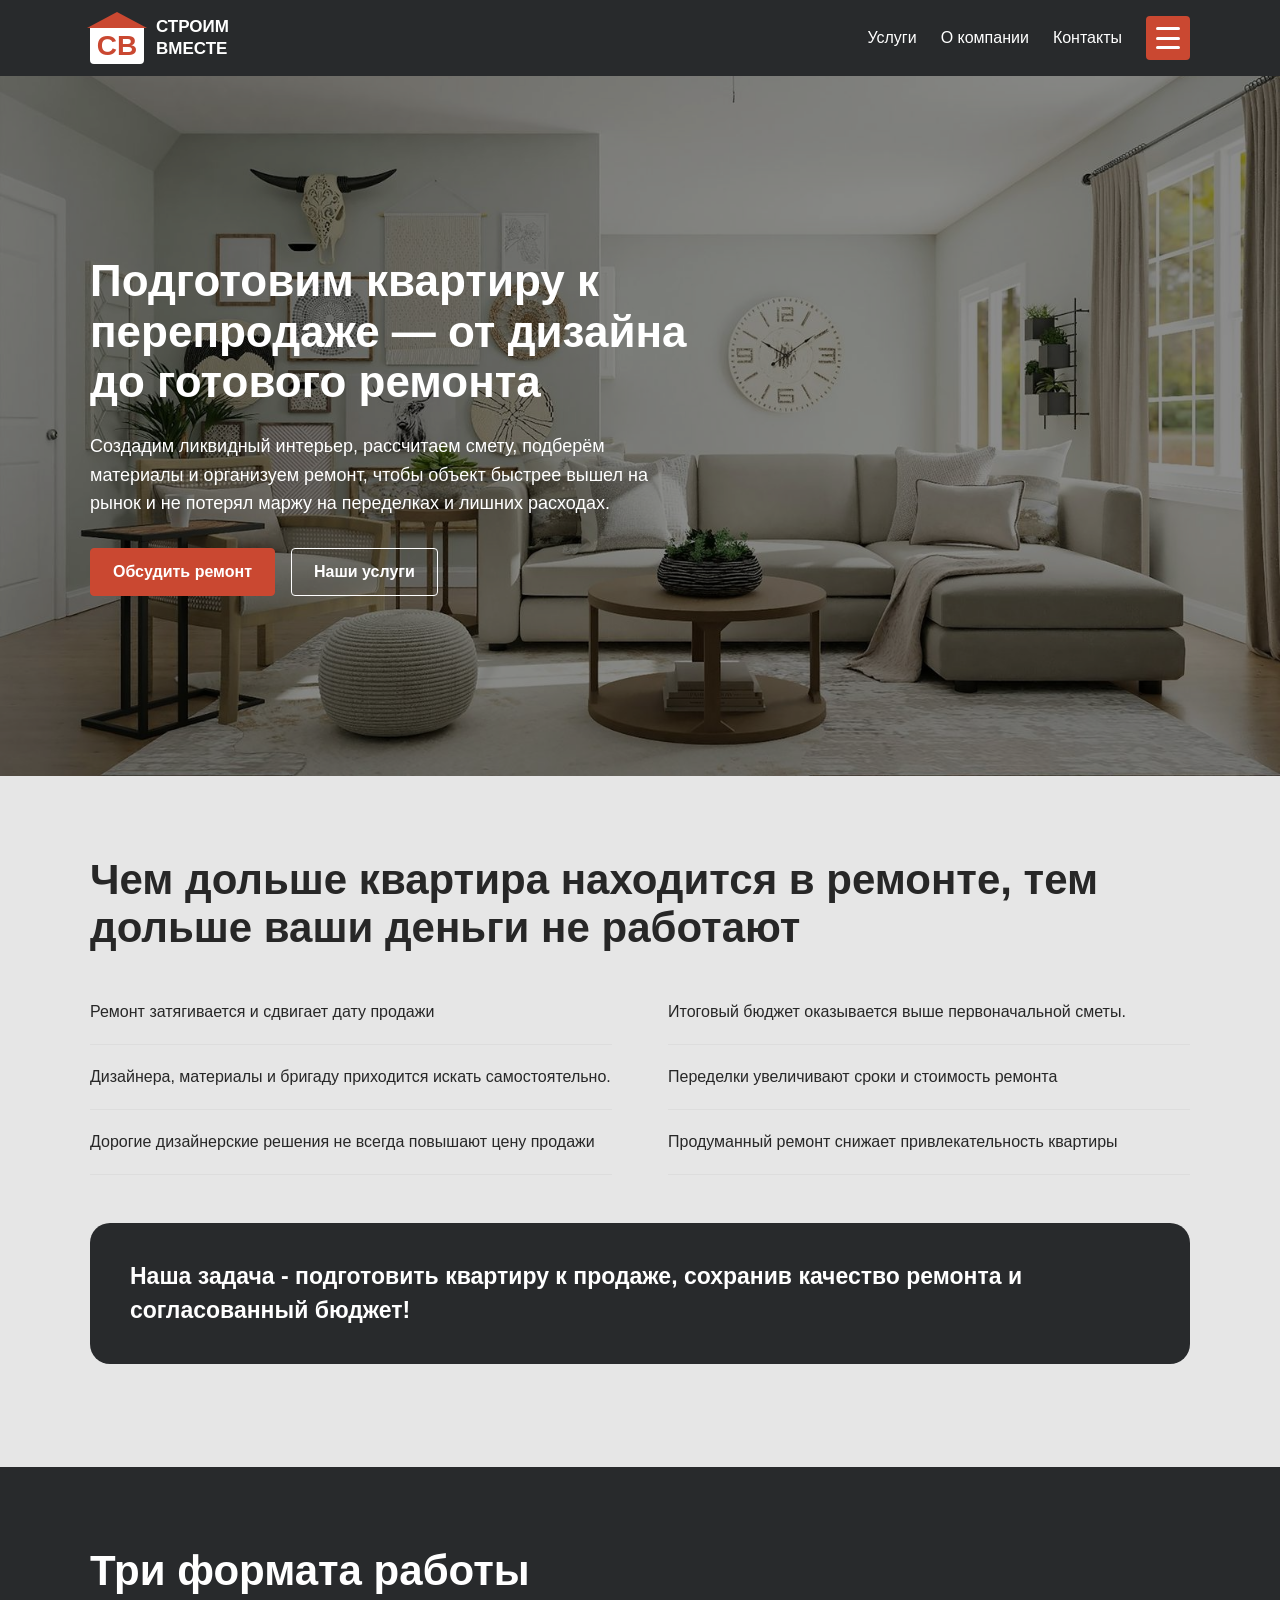
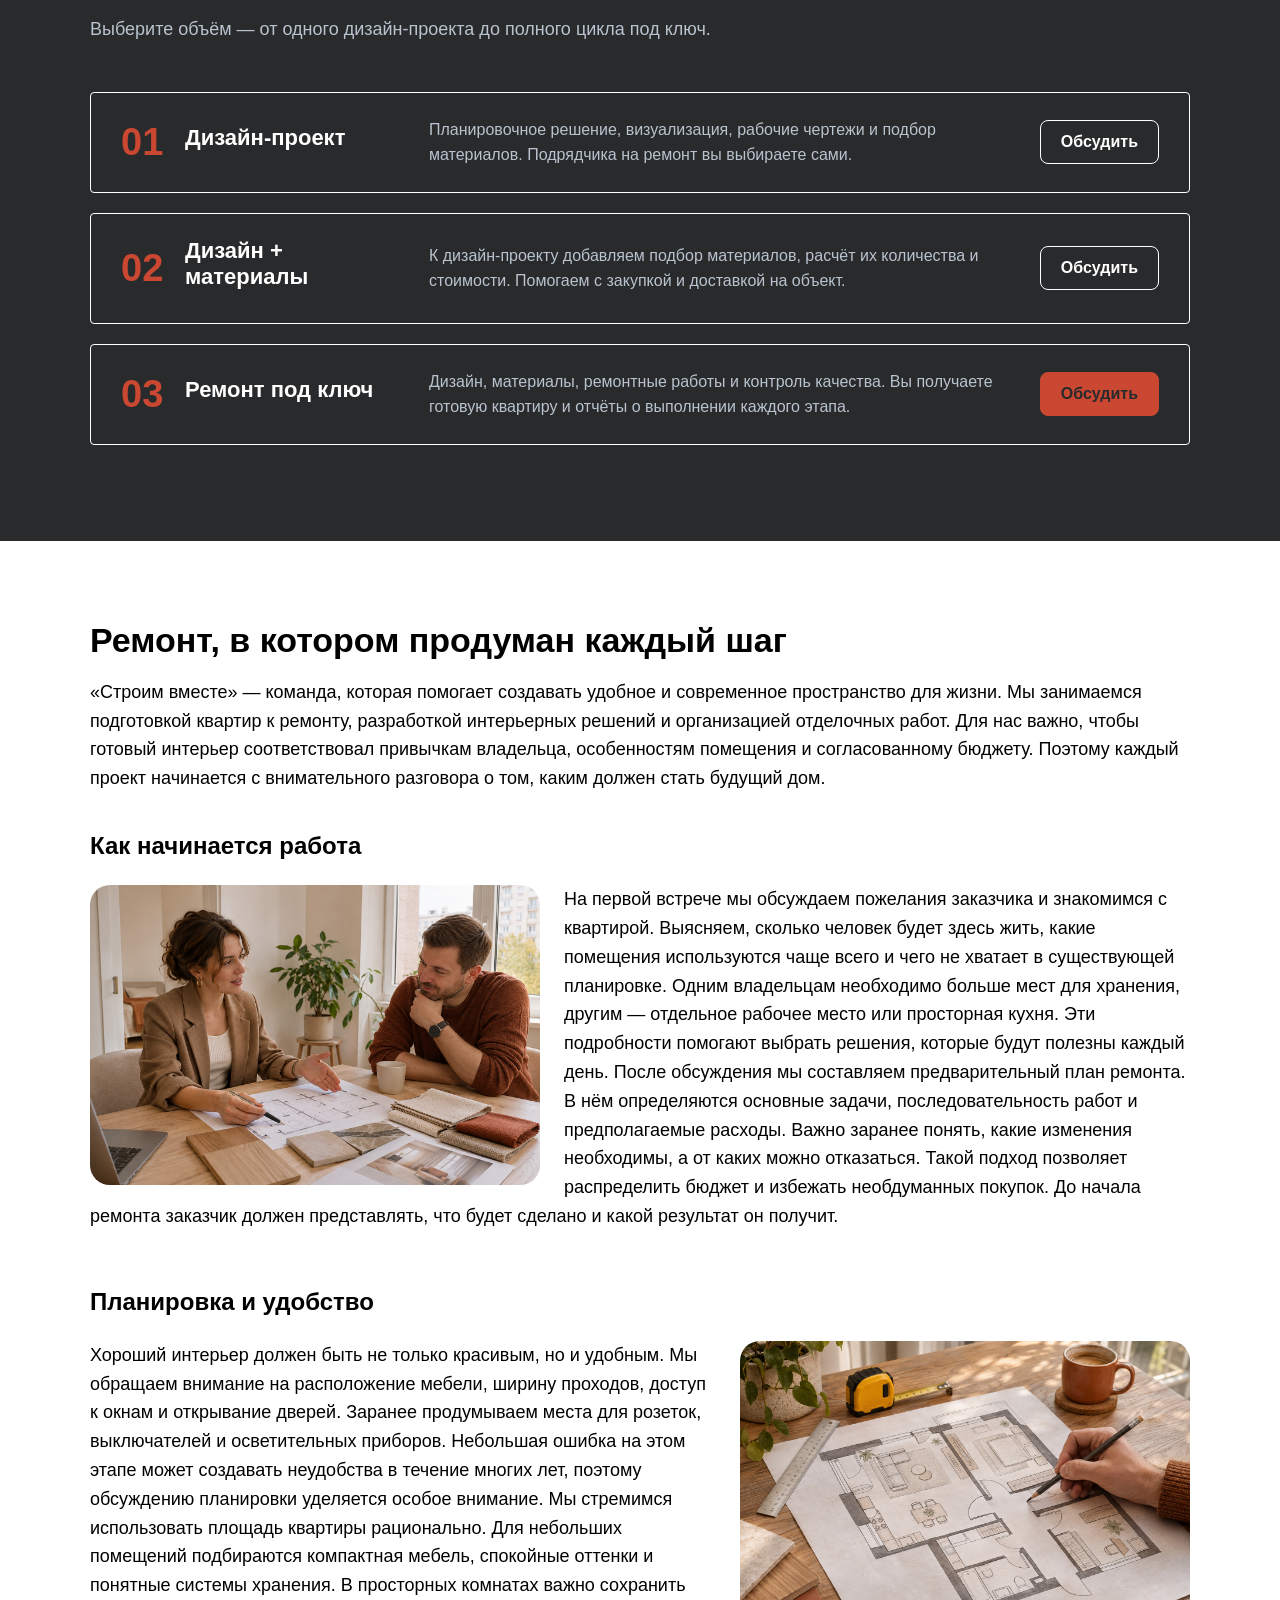
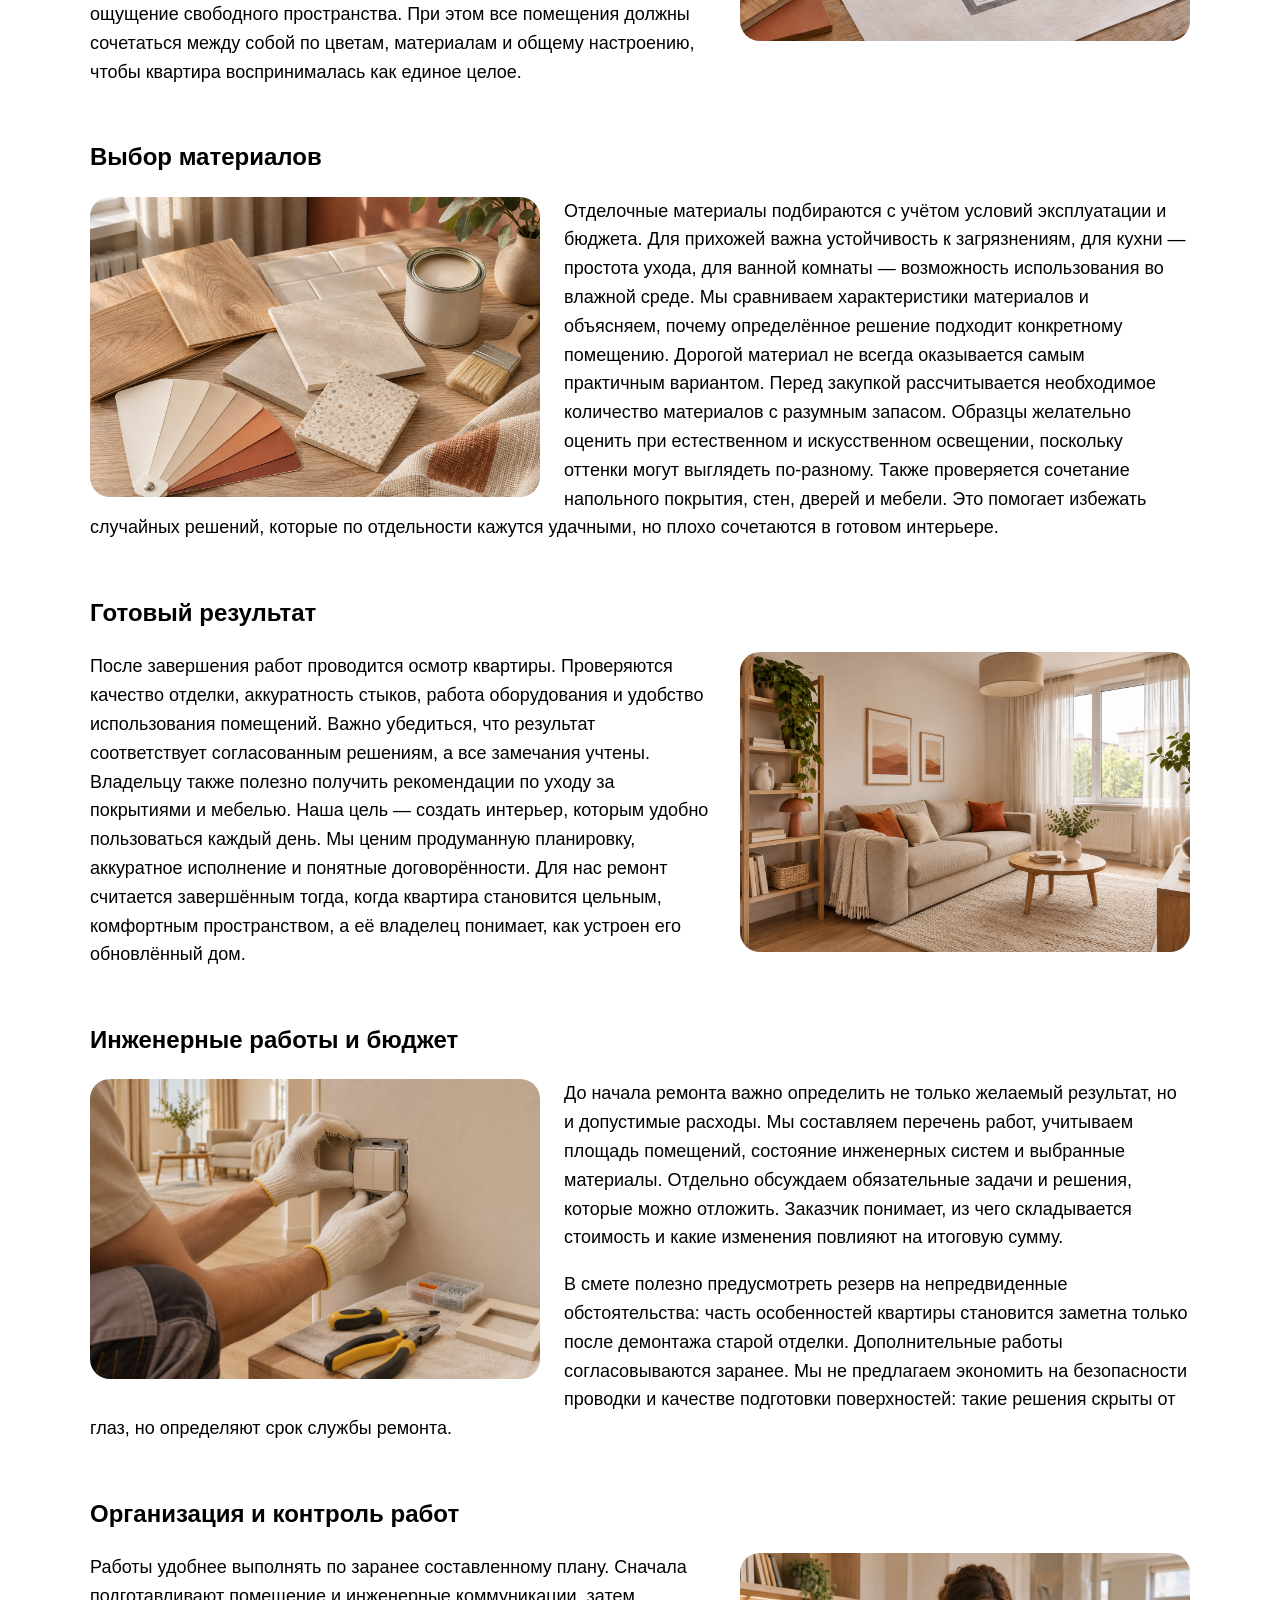
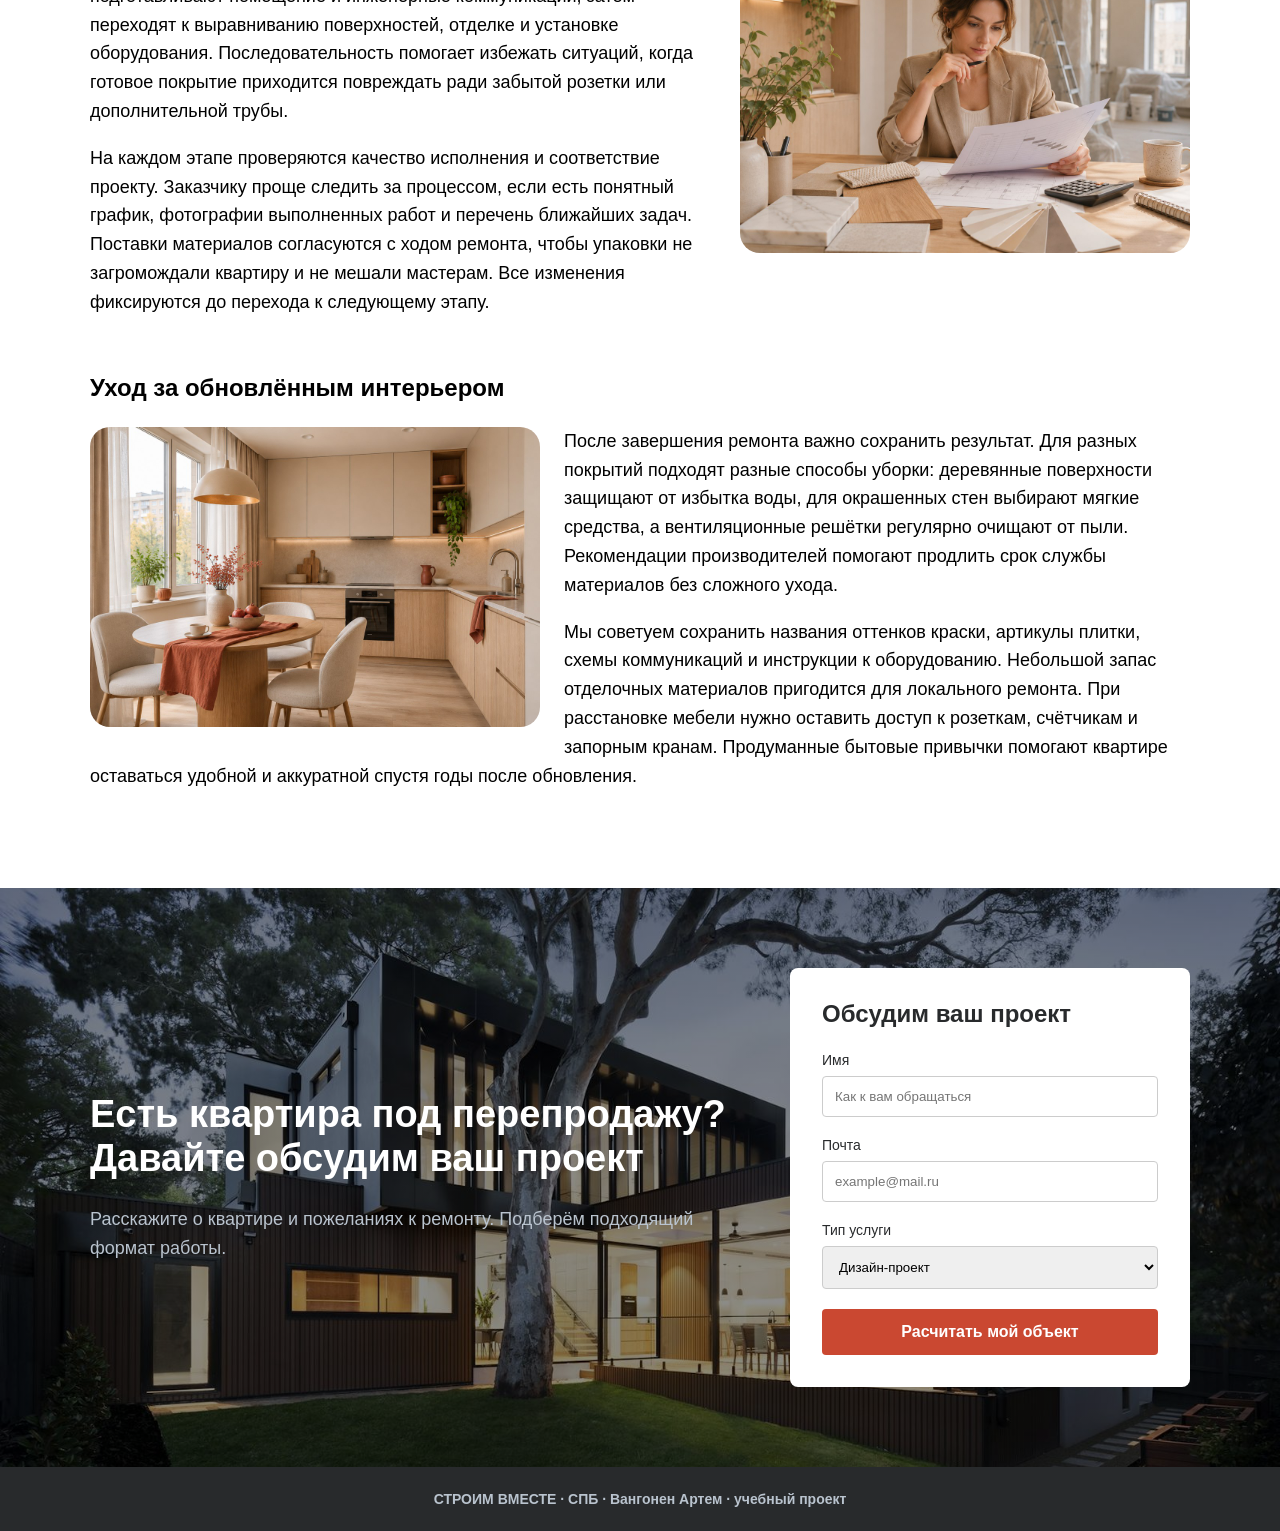
<file: index.html>
<!DOCTYPE html>
<html lang="ru">
  <head>
    <link rel="icon" type="image/png" href="images/logo-sv.png" />
    <meta charset="UTF-8" />
    <meta name="viewport" content="width=device-width, initial-scale=1.0" />
    <link rel="stylesheet" href="css/style.css">
    <title>Подготовка квартир к продаже</title>
  </head>
  <body>
    <header class="header">
      <div class="header-content">
      <a class="logo" href="#top">
        <span class="logo-house">СВ</span>

        <span class="logo-text">
          СТРОИМ<br>
          ВМЕСТЕ
        </span>
      </a>
      <nav class="header-nav">
        <ul class="main-menu">
          <li class="site-menu-item"><a href="#services">Услуги</a></li>
          <li class="site-menu-item"><a href="#about-company">О компании</a></li>
          <li class="site-menu-item"><a href="#contact">Контакты</a></li>
          <li class="labs"><button class="burger" type="button" aria-label="Открыть меню" aria-expanded="false" aria-controls="header-menu">
              <span></span><span></span><span></span>
            </button>

          <ul class="labs-menu" id="header-menu" hidden>
            <li><a href="lab2.html" target="_blank">Лабораторная №2</a></li>
            <li><a href="lab3.html" target="_blank">Лабораторная №3</a></li>
            <li><a href="lab4.html" target="_blank">Лабораторная №4</a></li>
          </ul>      
          </li>
        </ul>
      </nav>
      </div>
    </header>
    
    <main>
      <section class="hero" id="top">
        <div class="hero-container">
          <div class="hero-content">
            <h1>
              Подготовим квартиру к перепродаже —
              от дизайна до готового ремонта
            </h1>

            <p>
              Создадим ликвидный интерьер, рассчитаем смету, подберём материалы
              и организуем ремонт, чтобы объект быстрее вышел на рынок и
              не потерял маржу на переделках и лишних расходах.
            </p>

            <div class="hero-actions">
              <a class="hero-button" href="#contact">
                Обсудить ремонт
              </a>

              <a class="hero-link" href="#services">
                Наши услуги
              </a>
            </div>
          </div>
        </div>
      </section>

      <section class="problems">
        <div class="problems-content">
          <h2>
            Чем дольше квартира находится в ремонте, 
            тем дольше ваши деньги не работают
          </h2>

          <ul class="problems-list">
            <li>Ремонт затягивается и сдвигает дату продажи</li>
            <li>Итоговый бюджет оказывается выше первоначальной сметы.</li>
            <li>Дизайнера, материалы и бригаду приходится искать самостоятельно.</li>
            <li>Переделки увеличивают сроки и стоимость ремонта</li>
            <li>Дорогие дизайнерские решения не всегда повышают цену продажи</li>
            <li>Продуманный ремонт снижает привлекательность квартиры</li>
          </ul>

          <p class="problems-vivod">
            Наша задача - подготовить квартиру к продаже, сохранив качество ремонта
            и согласованный бюджет!
          </p>

        </div>
      </section>

      <section class="services" id="services">
        <div class="services-content">
          <h2>Три формата работы</h2>

          <p class="services-intro">
            Выберите объём — от одного дизайн-проекта
            до полного цикла под ключ.
          </p>

          <ol class="services-list">
            <li class="service-card">
              <span class="service-number">01</span>

              <div class="service-title">
                <h3>Дизайн-проект</h3>
              </div>

              <p class="service-description">
                Планировочное решение, визуализация, рабочие чертежи
                и подбор материалов. Подрядчика на ремонт вы выбираете сами.
              </p>

              <a class="service-link" href="#contact">Обсудить</a>
            </li>

            <li class="service-card">
              <span class="service-number">02</span>

              <div class="service-title">
                <h3>Дизайн + материалы</h3>
              </div>

              <p class="service-description">
                К дизайн-проекту добавляем подбор материалов,
                расчёт их количества и стоимости.
                Помогаем с закупкой и доставкой на объект.
              </p>

              <a class="service-link" href="#contact">Обсудить</a>
            </li>

            <li class="service-card">
              <span class="service-number">03</span>

              <div class="service-title">
                <h3>Ремонт под ключ</h3>
              </div>

              <p class="service-description">
                Дизайн, материалы, ремонтные работы и контроль качества.
                Вы получаете готовую квартиру и отчёты
                о выполнении каждого этапа.
              </p>

              <a class="service-link-last" href="#contact">Обсудить</a>
            </li>
          </ol>
        </div>
      </section>

      <section class="about-company" id="about-company">
        <div class="company">
          <h2>Ремонт, в котором продуман каждый шаг</h2>
          <p class="fierst-p">
            «Строим вместе» — команда, которая помогает создавать удобное и современное пространство для жизни. Мы занимаемся подготовкой квартир к ремонту, разработкой интерьерных решений и организацией отделочных работ. Для нас важно, чтобы готовый интерьер соответствовал привычкам владельца, особенностям помещения и согласованному бюджету. Поэтому каждый проект начинается с внимательного разговора о том, каким должен стать будущий дом.
          </p>
          <div class="about-part">
            <h3>Как начинается работа</h3>
            <img class="about-foto about-foto-left" src="images/about/about1.png" alt="foto1" loading="eager" width="1536" height="1024">
            <p>На первой встрече мы обсуждаем пожелания заказчика и знакомимся с квартирой. Выясняем, сколько человек будет здесь жить, какие помещения используются чаще всего и чего не хватает в существующей планировке. Одним владельцам необходимо больше мест для хранения, другим — отдельное рабочее место или просторная кухня. Эти подробности помогают выбрать решения, которые будут полезны каждый день.

              После обсуждения мы составляем предварительный план ремонта. В нём определяются основные задачи, последовательность работ и предполагаемые расходы. Важно заранее понять, какие изменения необходимы, а от каких можно отказаться. Такой подход позволяет распределить бюджет и избежать необдуманных покупок. До начала ремонта заказчик должен представлять, что будет сделано и какой результат он получит.
            </p>
          </div>

          <div class="about-part">
            <h3>Планировка и удобство</h3>
            <img class="about-foto about-foto-right" src="images/about/about2.png" alt="foto2" loading="eager" width="1536" height="1024">
            <p>
              Хороший интерьер должен быть не только красивым, но и удобным. Мы обращаем внимание на расположение мебели, ширину проходов, доступ к окнам и открывание дверей. Заранее продумываем места для розеток, выключателей и осветительных приборов. Небольшая ошибка на этом этапе может создавать неудобства в течение многих лет, поэтому обсуждению планировки уделяется особое внимание.

              Мы стремимся использовать площадь квартиры рационально. Для небольших помещений подбираются компактная мебель, спокойные оттенки и понятные системы хранения. В просторных комнатах важно сохранить ощущение свободного пространства. При этом все помещения должны сочетаться между собой по цветам, материалам и общему настроению, чтобы квартира воспринималась как единое целое.

            </p>
          </div>

            <div class="about-part">
            <h3>Выбор материалов</h3>
            <img class="about-foto about-foto-left" src="images/about/about3.png" alt="foto3" loading="eager" width="1536" height="1024">
            <p>
              Отделочные материалы подбираются с учётом условий эксплуатации и бюджета. Для прихожей важна устойчивость к загрязнениям, для кухни — простота ухода, для ванной комнаты — возможность использования во влажной среде. Мы сравниваем характеристики материалов и объясняем, почему определённое решение подходит конкретному помещению. Дорогой материал не всегда оказывается самым практичным вариантом.

              Перед закупкой рассчитывается необходимое количество материалов с разумным запасом. Образцы желательно оценить при естественном и искусственном освещении, поскольку оттенки могут выглядеть по-разному. Также проверяется сочетание напольного покрытия, стен, дверей и мебели. Это помогает избежать случайных решений, которые по отдельности кажутся удачными, но плохо сочетаются в готовом интерьере.
            </p>
          </div>

         <div class="about-part">
            <h3>Готовый результат</h3>
            <img class="about-foto about-foto-right" src="images/about/about4.png" alt="foto4" loading="eager" width="1536" height="1024">
            <p>
              После завершения работ проводится осмотр квартиры. Проверяются качество отделки, аккуратность стыков, работа оборудования и удобство использования помещений. Важно убедиться, что результат соответствует согласованным решениям, а все замечания учтены. Владельцу также полезно получить рекомендации по уходу за покрытиями и мебелью.

              Наша цель — создать интерьер, которым удобно пользоваться каждый день. Мы ценим продуманную планировку, аккуратное исполнение и понятные договорённости. Для нас ремонт считается завершённым тогда, когда квартира становится цельным, комфортным пространством, а её владелец понимает, как устроен его обновлённый дом.
              </p>
         </div>    

          <div class="about-part">
            <h3>Инженерные работы и бюджет</h3>
            <img class="about-foto about-foto-left" src="images/about/about5.jpg" alt="Электромонтажные работы в квартире" loading="eager" width="1200" height="800">
            <p>До начала ремонта важно определить не только желаемый результат, но и допустимые расходы. Мы составляем перечень работ, учитываем площадь помещений, состояние инженерных систем и выбранные материалы. Отдельно обсуждаем обязательные задачи и решения, которые можно отложить. Заказчик понимает, из чего складывается стоимость и какие изменения повлияют на итоговую сумму.</p>
            <p>В смете полезно предусмотреть резерв на непредвиденные обстоятельства: часть особенностей квартиры становится заметна только после демонтажа старой отделки. Дополнительные работы согласовываются заранее. Мы не предлагаем экономить на безопасности проводки и качестве подготовки поверхностей: такие решения скрыты от глаз, но определяют срок службы ремонта.</p>
          </div>

          <div class="about-part">
            <h3>Организация и контроль работ</h3>
            <img class="about-foto about-foto-right" src="images/about/about6.jpg" alt="Планирование расходов и сроков ремонта" loading="eager" width="1200" height="800">
            <p>Работы удобнее выполнять по заранее составленному плану. Сначала подготавливают помещение и инженерные коммуникации, затем переходят к выравниванию поверхностей, отделке и установке оборудования. Последовательность помогает избежать ситуаций, когда готовое покрытие приходится повреждать ради забытой розетки или дополнительной трубы.</p>
            <p>На каждом этапе проверяются качество исполнения и соответствие проекту. Заказчику проще следить за процессом, если есть понятный график, фотографии выполненных работ и перечень ближайших задач. Поставки материалов согласуются с ходом ремонта, чтобы упаковки не загромождали квартиру и не мешали мастерам. Все изменения фиксируются до перехода к следующему этапу.</p>
          </div>

          <div class="about-part">
            <h3>Уход за обновлённым интерьером</h3>
            <img class="about-foto about-foto-left" src="images/about/about7.jpg" alt="Готовая кухня с деревянной мебелью" loading="eager" width="1200" height="800">
            <p>После завершения ремонта важно сохранить результат. Для разных покрытий подходят разные способы уборки: деревянные поверхности защищают от избытка воды, для окрашенных стен выбирают мягкие средства, а вентиляционные решётки регулярно очищают от пыли. Рекомендации производителей помогают продлить срок службы материалов без сложного ухода.</p>
            <p>Мы советуем сохранить названия оттенков краски, артикулы плитки, схемы коммуникаций и инструкции к оборудованию. Небольшой запас отделочных материалов пригодится для локального ремонта. При расстановке мебели нужно оставить доступ к розеткам, счётчикам и запорным кранам. Продуманные бытовые привычки помогают квартире оставаться удобной и аккуратной спустя годы после обновления.</p>
          </div>
        </div>
      </section>  

      <section class="contact" id="contact">
        <div class="contact-content">
          <div class="contact-info">
            <h2>
              Есть квартира под перепродажу?
              Давайте обсудим ваш проект
            </h2>

            <p>
              Расскажите о квартире и пожеланиях к ремонту.
              Подберём подходящий формат работы.
            </p>
          </div>

          <form class="contact-form">
            <h3>Обсудим ваш проект</h3>

            <div class="form-field">
              <label for="name">Имя</label>
              <input
                type="text"
                id="name"
                name="name"
                placeholder="Как к вам обращаться"
              >
            </div>

            <div class="form-field">
              <label for="email">Почта</label>
              <input
                type="email"
                id="email"
                name="email"
                placeholder="example@mail.ru"
              >
            </div>

            <div class="form-field">
              <label for="service">Тип услуги</label>
              <select id="service" name="service">
                <option value="design">Дизайн-проект</option>
                <option value="materials">Дизайн + материалы</option>
                <option value="renovation">Ремонт под ключ</option>
              </select>
            </div>

            <button class="contact-button" type="submit">
              Расчитать мой объект
            </button>
          </form>
        </div>
      </section>
    </main>

      <footer class="footer">
        <span class="ftr-name">СТРОИМ ВМЕСТЕ · СПБ · Вангонен Артем · учебный проект</span>
      </footer>

      <script src="js/menu.js"></script>
  </body>
</html>
</file>
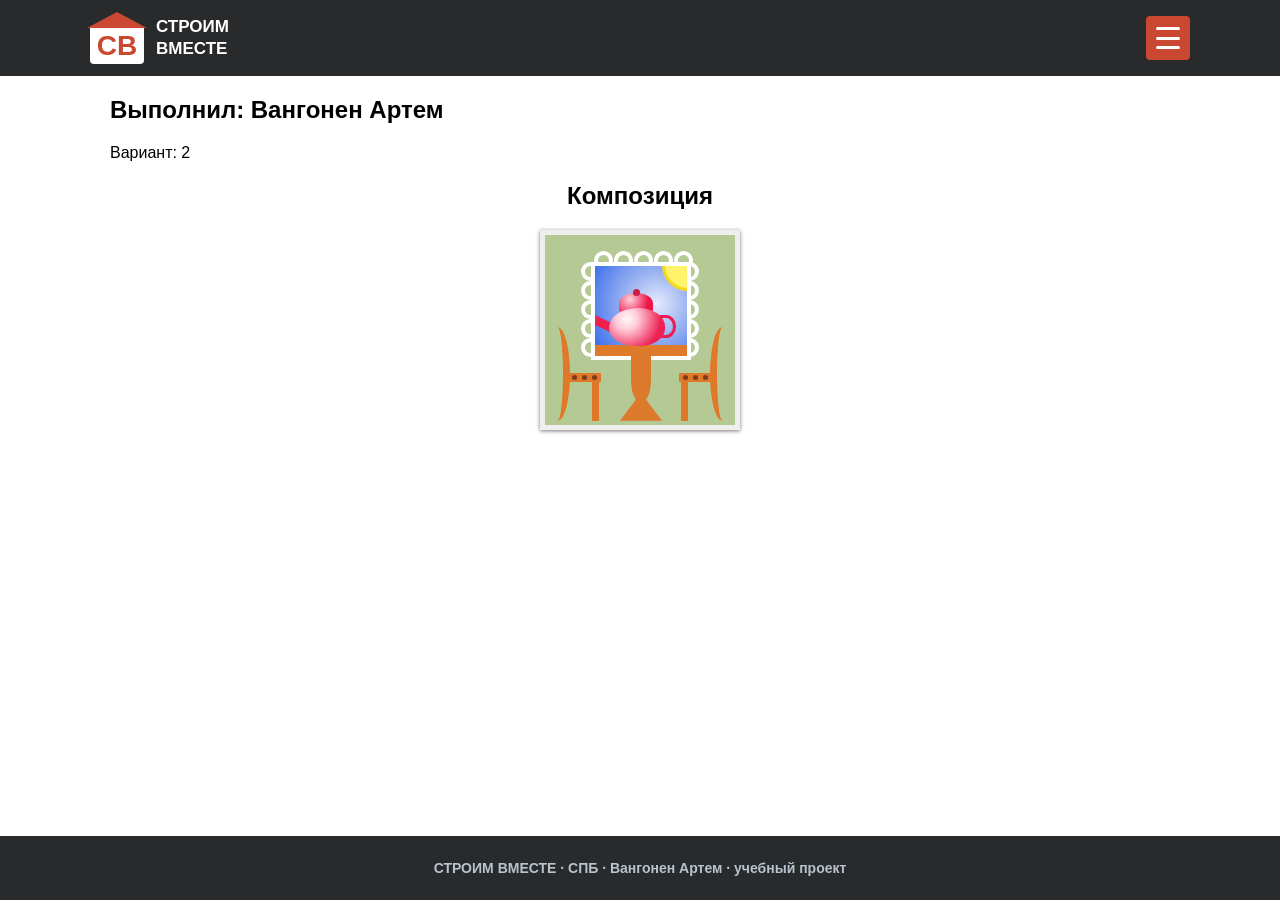
<file: lab2.html>
<!DOCTYPE html>
<html lang="ru">
  <head>
    <link rel="icon" type="image/png" href="images/logo-sv.png" />
    <meta charset="UTF-8">
    <meta name="viewport" content="width=device-width, initial-scale=1.0">

    <link rel="stylesheet" href="css/style.css">
    <link rel="stylesheet" href="css/lab2.css">

    <title>Лабораторная №2 </title>

    <style>
      .lab-page {
        min-height: 100vh;
        display: flex;
        flex-direction: column;
      }

      .lab-page main {
        flex: 1;
      }

      .lab-page .footer {
        flex-shrink: 0;
      }
    </style>
  </head>

  <body class="lab-page">
    <header class="header">
      <div class="header-content">
      <a class="logo" href="index.html#top">
        <span class="logo-house">СВ</span>

        <span class="logo-text">
          СТРОИМ<br>
          ВМЕСТЕ
        </span>
      </a>

      <nav>
        <ul class="main-menu">
          <li class="labs">
            <button class="burger" type="button" aria-label="Открыть меню" aria-expanded="false" aria-controls="header-menu">
              <span></span><span></span><span></span>
            </button>

            <ul class="labs-menu" id="header-menu" hidden>
              <li><a href="lab2.html">Лабораторная №2</a></li>
              <li><a href="lab3.html">Лабораторная №3</a></li>
              <li><a href="lab4.html">Лабораторная №4</a></li>
            </ul>
          </li>
        </ul>
      </nav>
      </div>
    </header>

    <main>
      <section class="information">
        <div class="FIO-var">
          <h2>Выполнил: Вангонен Артем</h2>
          <p>Вариант: 2</p>
        </div>
      </section>

      <section class="task-content">
        <h2>Композиция</h2>

        <div
          class="picture"
          role="img"
          aria-label="Стол с чайником, два стула, картина и солнце"
        >
          <span class="frame-loops frame-loops-top" aria-hidden="true"></span>
          <span class="frame-loops frame-loops-right" aria-hidden="true"></span>
          <span
            class="frame-loops frame-loops-bottom"
            aria-hidden="true"
          ></span>
          <span class="frame-loops frame-loops-left" aria-hidden="true"></span>

          <div class="wall-picture">
            <div class="sun"></div>
            <div class="teapot">
              <span class="teapot-spout"></span>
              <span class="teapot-handle"></span>
              <span class="teapot-lid"></span>
              <span class="teapot-body"></span>
            </div>
          </div>

          <div class="chair chair-left">
            <span class="chair-back"></span>
            <span class="chair-seat"></span>
            <span class="chair-leg"></span>
          </div>

          <div class="table">
            <span class="table-top"></span>
            <span class="table-leg"></span>
            <span class="table-base"></span>
          </div>

          <div class="chair chair-right">
            <span class="chair-back"></span>
            <span class="chair-seat"></span>
            <span class="chair-leg"></span>
          </div>
        </div>
      </section>
    </main>

    <footer class="footer">
      <span class="ftr-name">
        СТРОИМ ВМЕСТЕ · СПБ · Вангонен Артем · учебный проект
      </span>
    </footer>

    <script src="js/menu.js"></script>
  </body>
</html>
</file>
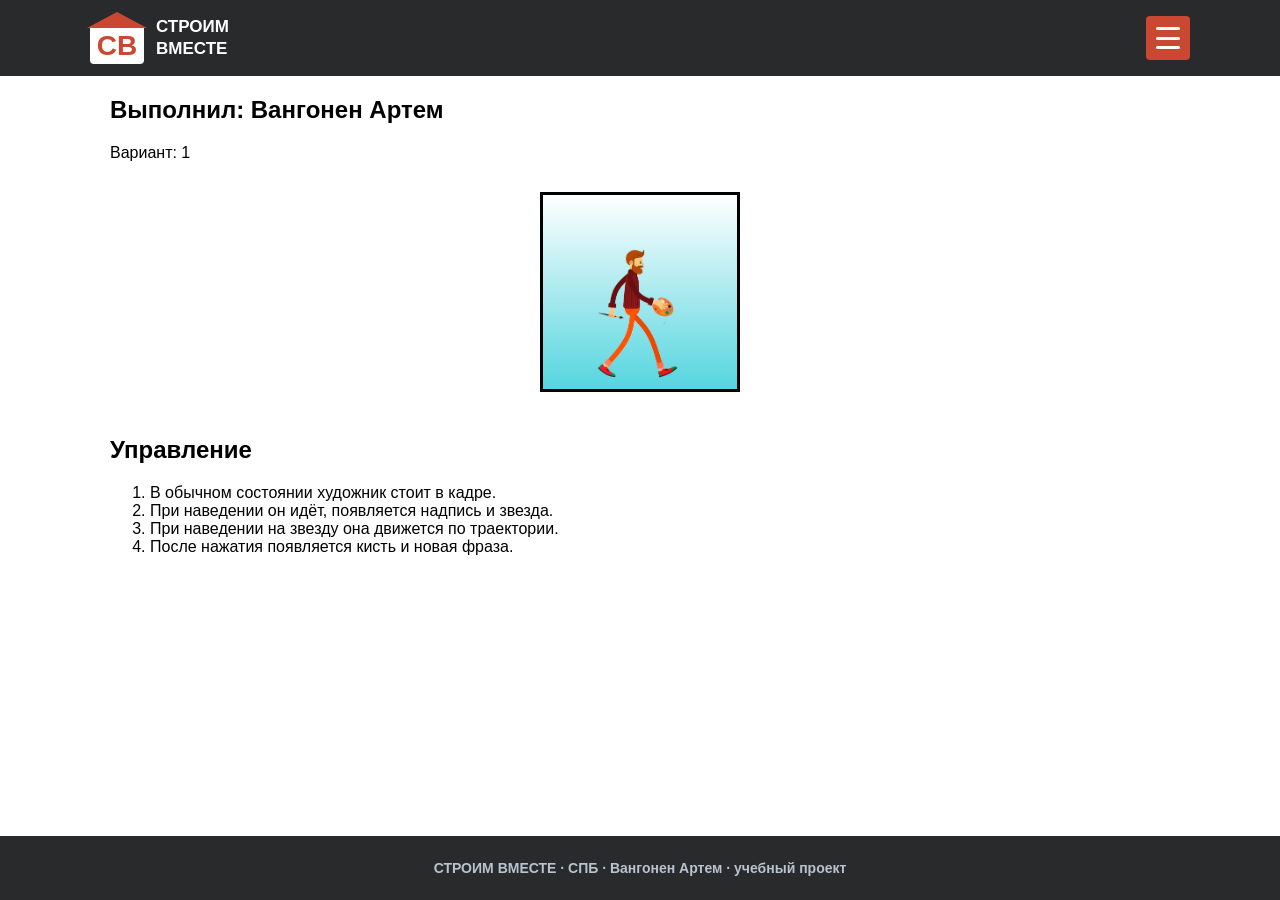
<file: lab3.html>
<!DOCTYPE html>
<html lang="ru">
  <head>
    <link rel="icon" type="image/png" href="images/logo-sv.png" />
    <meta charset="UTF-8">
    <meta name="viewport" content="width=device-width, initial-scale=1.0">

    <link rel="stylesheet" href="css/style.css">
    <link rel="stylesheet" href="css/lab3.css">

    <title>Лабораторная №3 </title>

    <style>
      .lab-page {
        min-height: 100vh;
        display: flex;
        flex-direction: column;
      }

      .lab-page main {
        flex: 1;
      }

      .lab-page .footer {
        flex-shrink: 0;
      }
    </style>
  </head>

  <body class="lab-page">
    <header class="header">
      <div class="header-content">
      <a class="logo" href="index.html#top">
        <span class="logo-house">СВ</span>

        <span class="logo-text">
          СТРОИМ<br>
          ВМЕСТЕ
        </span>
      </a>

      <nav>
        <ul class="main-menu">
          <li class="labs">
            <button class="burger" type="button" aria-label="Открыть меню" aria-expanded="false" aria-controls="header-menu">
              <span></span><span></span><span></span>
            </button>

            <ul class="labs-menu" id="header-menu" hidden>
              <li><a href="lab2.html">Лабораторная №2</a></li>
              <li><a href="lab3.html">Лабораторная №3</a></li>
              <li><a href="lab4.html">Лабораторная №4</a></li>
            </ul>
          </li>
        </ul>
      </nav>
      </div>
    </header>

    <main>
    <section class="information">
        <div class="FIO-var">
          <h2>Выполнил: Вангонен Артем</h2>
          <p>Вариант: 1</p>
        </div>
    </section>

    <div class="gallery">
      <div class="clip">
        <input type="checkbox" class="click-toggle" id="clip-1">

          <div class="scene">
            <label class="click-area" for="clip-1"></label>
            <div class="walker">
                <img class="man-frame man-na-meste" src="images/lab3/man1.png" alt="boy-stoit">
                <img class="man-frame man-idet-2" src="images/lab3/man2.png" alt="boy-idet-2">
                <img class="man-frame man-idet-3" src="images/lab3/man3.png" alt="boy-idet-3">
            </div>
            <p class="scene-text">Иду за мечтой</p>
            <div class="zvezda-path">
              <div class="zvezda-motion">
                <img class="zvezda" src="images/lab3/zvezda.png" alt="zvezda">
              </div>
            </div>

            <div class="brush">
              <img class="brusher" src="images/lab3/brush.png" alt="kistocka">
            </div>
            <p class="final-text">Мечта рядом!</p>
          </div>
      </div> 

    <section class="pravila">
      <h2>Управление</h2>
      <ol>
        <li>В обычном состоянии художник стоит в кадре.</li>
        <li>При наведении он идёт, появляется надпись и звезда.</li>
        <li>При наведении на звезду она движется по траектории.</li>
        <li>После нажатия появляется кисть и новая фраза.</li>
      </ol>
    </section>

    </div>
    </main>

    <footer class="footer">
      <span class="ftr-name">
        СТРОИМ ВМЕСТЕ · СПБ · Вангонен Артем · учебный проект
      </span>
    </footer>

    <script src="js/menu.js"></script>
  </body>
</html>
</file>
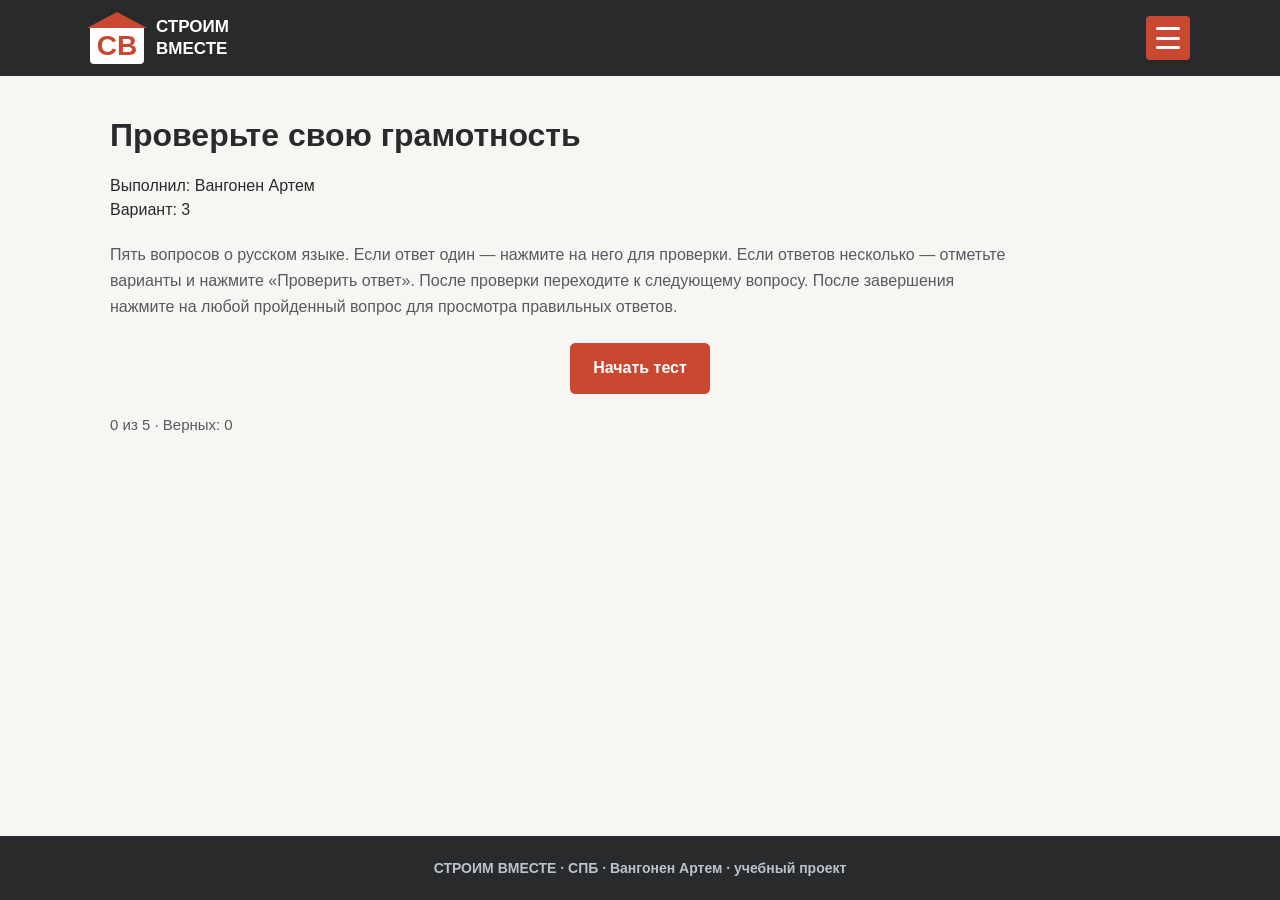
<file: lab4.html>
<!DOCTYPE html>
<html lang="ru">
  <head>
    <link rel="icon" type="image/png" href="images/logo-sv.png" />
    <meta charset="UTF-8">
    <meta name="viewport" content="width=device-width, initial-scale=1.0">

    <link rel="stylesheet" href="css/style.css">
    
    <link rel="stylesheet" href="css/quiz-behavior.css">
    <link rel="stylesheet" href="css/lab4.css">

    <title>Лабораторная №4 </title>

    <style>
      .lab-page {
        min-height: 100vh;
        display: flex;
        flex-direction: column;
      }

      .lab-page main {
        flex: 1;
      }

      .lab-page .footer {
        flex-shrink: 0;
      }
    </style>
  </head>

  <body class="lab-page">
    <header class="header">
      <div class="header-content">
      <a class="logo" href="index.html#top">
        <span class="logo-house">СВ</span>

        <span class="logo-text">
          СТРОИМ<br>
          ВМЕСТЕ
        </span>
      </a>

      <nav>
        <ul class="main-menu">
          <li class="labs">
            <button class="burger" type="button" aria-label="Открыть меню" aria-expanded="false" aria-controls="header-menu">
              <span></span><span></span><span></span>
            </button>

            <ul class="labs-menu" id="header-menu" hidden>
              <li><a href="lab2.html">Лабораторная №2</a></li>
              <li><a href="lab3.html">Лабораторная №3</a></li>
              <li><a href="lab4.html">Лабораторная №4</a></li>
            </ul>
          </li>
        </ul>
      </nav>
      </div>
    </header>

    <main>
      <div class="quiz-information">
        <h1>Проверьте свою грамотность</h1>
        <p class="who-made">Выполнил: Вангонен Артем<br>Вариант: 3</p>
        <p class="insruksia">Пять вопросов о русском языке. Если ответ один — нажмите на него для проверки. Если ответов несколько — отметьте варианты и нажмите «Проверить ответ». После проверки переходите к следующему вопросу. После завершения нажмите на любой пройденный вопрос для просмотра правильных ответов.</p>

        <div class="quiz-controls">
          <button class="test-start" type="button">Начать тест</button>
          <button class="test-restart" type="button" hidden>Пройти заново</button>
        </div>
        <p class="quiz-progress" role="status">0 из 5</p>
        
        <div class="quiz-result" role="status" hidden></div>
        <div class="questions"></div>
      </div>
    </main>

    <footer class="footer">
      <span class="ftr-name">СТРОИМ ВМЕСТЕ · СПБ · Вангонен Артем · учебный проект</span>
    </footer>

    <script src="js/quiz.js" defer></script>
    <script src="js/menu.js"></script>
  </body>
</html>
</file>
<file: css/style.css>
body {
  margin: 0;
  font-family: Arial, sans-serif;
}

html {
  scroll-behavior:smooth
}

section[id] {
  scroll-margin-top: 76px;
}

.logo {
  display: flex;
  align-items: center;
  gap: 12px;

  color: white;
  text-decoration: none;
  flex-shrink: 0;
}

.logo-house {
  position: relative;
  display: flex;
  align-items: center;
  justify-content: center;

  width: 54px;
  height: 36px;
  margin-top: 16px;

  background-color: white;
  border-radius: 0 0 4px 4px;

  color: #ca4831;
  font-size: 28px;
  font-weight: bold;
  line-height: 1;
}

.logo-house::before {
  content: "";
  position: absolute;
  top: -16px;
  left: -3px;

  width: 0;
  height: 0;

  border-left: 30px solid transparent;
  border-right: 30px solid transparent;
  border-bottom: 16px solid #ca4831;
}

.logo-text {
  display: flex;
  align-items: center;

  height: 56px;
  font-size: 17px;
  font-weight: bold;
  line-height: 22px;
}

.header {
  background-color: #282a2c;
  padding: 10px 10%;

  display: flex;
  align-items: center;
  justify-content: space-between;
  gap: 20px;
  flex-wrap: wrap;

  position: sticky;
  top: 0;
  z-index: 100;
}

.burger{
  padding: 10px;
  border: none;
  background-color: #ca4831;
  cursor: pointer;
  color: white;
  border-radius: 4px;
}

.labs {
  position: relative;
}

.labs-menu {
  position: absolute;
  top: calc(100% + 12px);
  right: 0;

  width: 220px;
  padding: 12px;
  margin: 0;
  box-sizing: border-box;
  list-style: none;

  background-color: #282a2c;
  border: 1px solid #505254;
  border-radius: 6px;
}

.labs-menu a {
  display: block;
  padding: 12px;
}
.burger:hover{
  color:white;
}

.main-menu {
  display: flex;
  justify-content: flex-end;
  flex-wrap: wrap;
  gap: 30px;
  align-items: center;
  list-style: none;
  margin: 0;
  padding: 0;
}

.main-menu a {
  color: white;
  text-decoration: none;
}

.main-menu a:hover {
  color: #ca4831;
}

.hero{
  background-image: linear-gradient(rgba(0, 0, 0, 0.45), rgba(0, 0, 0, 0.45)), url(../images/backgrounds/flip-hero.jpg);
  background-size: cover;
  background-position: center;
  padding: 250px 14%;
  color: white;
}

.hero-content{
  max-width: 600px;
}
.hero-container{
  width: 100%;
  max-width: 1100px;
  margin: 0 auto;
}

.hero h1{
  font-size: 44px;
  font-weight: bold;
  line-height: 1.15;
  margin-top: 0;
  margin-bottom: 24px;
}

.hero p{
  font-size: 18px;
  line-height: 1.6;
  margin-top: 0;
  margin-bottom: 30px;
}

.hero-actions{
  display: flex;
  gap: 16px;
  flex-wrap: wrap;
}

.hero-button, .hero-link{
  padding-top: 14px;
  padding-bottom: 14px;
  padding-left: 22px;
  padding-right: 22px;
  color: white;
  font-weight: bold;
  text-decoration: none;
  border-radius: 4px;
  border: 1px solid;
}

.hero-button{
  background-color: #ca4831;
  border-color: #ca4831;
}

.hero-link{
  border-color: white;
}

.problems{
  background-color: rgb(230, 230, 230);
  color: rgb(39, 39, 39);
  padding-top: 96px;
  padding-bottom: 96px;
  padding-left: 64px;
  padding-right: 64px;
}

.problems-content {
  width: 100%;
  max-width: 1100px;
  margin: 0 auto;
  padding: 0;
}

.problems h2{
  font-size: 42px;
  font-weight: bold;
  line-height: 1.14;
  margin-top: 0;
  margin-bottom: 48px;
}

.problems-list{
  display: grid;
  grid-template-columns: 1fr 1fr;
  column-gap: 56px;
  row-gap: 20px;
  list-style: none;
  margin: 0;
  padding: 0;
}

.problems-list li{
  font-size: 16px;
  line-height: 1.5;
  padding-bottom: 20px;
  border-bottom: 1px solid #ddd;
}

.problems-vivod {
  margin-top: 48px;
  background-color: #282a2c;
  color: white;
  padding: 36px 40px;
  border-radius: 20px;
  font-size: 23px;
  font-weight: bold;
  line-height: 1.5;
}

.services{
  background-color: #282a2c;
  color: white;
  padding-top: 96px;
  padding-bottom: 96px;
  padding-left: 64px;
  padding-right: 64px;
}

.services-content{
  width: 100%;
  max-width: 1100px;
  margin: 0 auto;
}

.services-content h2{
  font-size: 42px;
  font-weight: bold;
  line-height: 1.14;
  margin-top: 0;
  margin-bottom: 20px;
}

.services-intro{
  color: #b9c3ce; 
  font-size: 18px;
  line-height: 1.6;
  margin-top: 0;
  margin-bottom: 48px;
}

.services-list{
  display: grid;
  grid-template-columns: 1fr;
  gap: 20px;
  padding: 0px;
}

.service-card{
  display: grid;
  grid-template-columns: 40px 220px 1fr auto;
  gap: 24px;
  align-items: center;
  border: 1px solid;
  border-color: white;
  border-radius: 4px;
  padding-left: 30px;
  padding-right: 30px;
  padding-top: 24px;
  padding-bottom: 24px;
}

.service-number{
  color: #ca4831;
  font-size: 38px;
  font-weight: bold;
}

.service-title h3{
  color: white;
  font-weight: bold;
  font-size: 22px;
  line-height: 1.2;
  margin-top: 0;
  margin-bottom: 8px;
}

.service-description{
  color:#b9c3ce;
  font-size: 16px;
  line-height: 1.6;
  margin: 0;
}

.service-link{
  color: white;
  font-weight: bold;
  text-decoration: none;
  border: 1px solid;
  border-radius: 8px;
  padding-left: 20px;
  padding-right: 20px;
  padding-top: 12px;
  padding-bottom: 12px;
}

.service-link-last{
  color:#282a2c;
  background-color: #ca4831;
  font-weight: bold;
  text-decoration: none;
  border: 1px solid;
  border-color: #ca4831;
  border-radius: 8px;
  padding-left: 20px;
  padding-right: 20px;
  padding-top: 12px;
  padding-bottom: 12px;
}

.service-link:hover{
  color:#ca4831;
  border-color:#ca4831;
}

.about-company{
  background-color: #ffffff;
  padding-top: 96px;
  padding-bottom: 96px;
  padding-left: 64px;
  padding-right: 64px;
}

.company h2{
  margin: 0;
  font-size: 34px;
}

.fierst-p {
  font-size: 18px;
  line-height: 1.6;
  margin-bottom: 10px;
}

.company{
  width: 100%;
  max-width: 1100px;
  margin: 0 auto;
  font-size: 18px;
}

.about-part{
  display: flow-root;
}
.about-foto{
  width: 450px;
  max-width: 100%;
  height: auto;
  border-radius: 20px;
}

.about-foto-left{
  float: left;
  margin-right: 24px;
  margin-bottom: 16px;
}

.about-foto-right{
  float: right;
  margin-left: 24px;
  margin-bottom: 16px;
}

.about-part p{
  font-size: 18px;
  line-height: 1.6;
}

.about-part h3{
  font-size: 24px;
  margin-top: 5px;
}

.contact{
  background-image: linear-gradient(rgba(0, 0, 0, 0.45), rgba(0, 0, 0, 0.45)), url(../images/backgrounds/flip-contact.jpg);
  background-position: center;
  background-size: cover;
  background-repeat: no-repeat;

  padding: 96px 64px;
  color: white;
}

.contact-content{
  width: 100%;
  max-width: 1100px;
  margin: 0 auto;

  display: flex;
  gap: 64px;
  align-items: center;
}

.contact-info{
  flex: 1;
}

.contact-info h2{
  font-size: 38px;
  font-weight: bold;
  line-height: 1.15;
  margin-top: 0;
  margin-bottom: 24px;
}

.contact-info p{
  font-size: 18px;
  color: #b9c3ce;
  line-height: 1.6;
  margin: 0;
}

.contact-form{
  width: 400px;
  flex-shrink: 0;
  box-sizing: border-box;
  background-color: white;
  color:#282a2c;
  padding: 32px;
  border-radius: 8px;
}

.contact-form h3{
  font-weight: bold;
  font-size: 24px;
  margin-top: 0;
  margin-bottom: 24px;
}

.form-field{
  margin-bottom: 20px;
}

.form-field label{
  display: block;
  font-size: 14px;
  margin-bottom: 8px;
}

.form-field select,
.form-field input {
  width: 100%;
  box-sizing: border-box;
  padding: 12px;
  border: 1px solid #ccc;
  border-radius: 4px;
}

.contact-button {
  width: 100%;
  padding: 14px;
  background-color:#ca4831;
  color: white;
  font-family: inherit;
  font-size: 16px;
  font-weight: bold;
  border: none;
  border-radius: 4px;
  cursor: pointer;
}

.footer{
  background-color: #282a2c;
  color:#b9c3ce;
  font-size: 14px;
  font-weight: bold;
  padding: 24px 20px;
  text-align: center;
}

*, *::before, *::after { box-sizing: border-box; }
body { min-width: 0; }
main, section, .header-content, .header-nav { min-width: 0; }
img { max-width: 100%; }

.header { display: block; padding: 10px 24px; width: 100%; max-width: none; margin: 0; }
.header-content {
  width: 100%; max-width: 1100px; margin: 0 auto;
  display: flex; align-items: center; justify-content: space-between;
  flex-wrap: wrap; gap: 16px 24px;
}
.header-nav { max-width: 100%; }
.main-menu { gap: 16px 24px; }
.labs-menu { max-width: calc(100vw - 32px); }
.hero { padding: 180px 24px; }
.problems, .services, .about-company, .contact { padding: 80px 24px; }
.service-card { grid-template-columns: 40px minmax(150px, 220px) minmax(0, 1fr) auto; }
.service-card > * { min-width: 0; }
.service-description, .contact-info, .company { overflow-wrap: break-word; }
.about-part { margin-top: 32px; }
.about-part h3 { line-height: 1.3; }
.about-foto { width: 42%; max-width: 450px; }
.contact-info { min-width: 0; }
.contact-form { width: 400px; max-width: 100%; }
.footer { overflow-wrap: anywhere; }
.lab-page .information { padding: 0 20px; }
.lab-page .pravila { padding: 0 20px 32px; }
.lab-page .task-content { padding: 0 12px 32px; }
.lab-page main { min-width: 0; }

@media (max-width: 1000px) {
  .header-nav { flex-basis: 100%; }
  .header-nav .main-menu { justify-content: center; }
  .service-card { grid-template-columns: 40px minmax(0, 1fr) auto; }
  .service-description { grid-column: 2 / -1; grid-row: 2; }
  .service-link, .service-link-last { grid-column: 3; grid-row: 1; }
  .contact-content { gap: 32px; }
  .contact-form { width: 340px; }
  .hero { padding: 120px 24px; }
  section[id] { scroll-margin-top: 150px; }
}

@media (max-width: 700px) {
  .header { padding: 10px 16px; }
  .header-content { gap: 12px; }
  .header-nav .main-menu { gap: 10px 16px; font-size: 14px; }
  .labs-menu { width: 220px; }
  .hero { padding: 72px 20px; }
  .hero h1 { font-size: 32px; line-height: 1.15; }
  .hero p { font-size: 16px; }
  .problems, .services, .about-company, .contact { padding: 48px 20px; }
  .problems h2, .services-content h2, .company h2, .contact-info h2 {
    font-size: 28px; line-height: 1.2;
  }
  .problems-list { grid-template-columns: minmax(0, 1fr); gap: 16px; }
  .problems-vivod { margin-top: 28px; padding: 24px; font-size: 19px; }
  .services-intro { font-size: 16px; margin-bottom: 28px; }
  .service-card { grid-template-columns: 34px minmax(0, 1fr); padding: 20px; gap: 16px; }
  .service-number { font-size: 28px; }
  .service-title h3 { font-size: 20px; }
  .service-description { grid-column: 1 / -1; grid-row: auto; }
  .service-link, .service-link-last { grid-column: 1 / -1; grid-row: auto; justify-self: start; }
  .about-foto, .about-foto-left, .about-foto-right {
    float: none; display: block; width: 100%; max-width: 100%;
    margin: 0 0 20px;
  }
  .company, .fierst-p, .about-part p { font-size: 16px; line-height: 1.6; }
  .about-part h3 { font-size: 22px; }
  .contact-content { flex-direction: column; align-items: stretch; gap: 28px; }
  .contact-form { width: 100%; padding: 24px; }
  .contact-info p { font-size: 16px; }
  .footer { padding: 24px 16px; line-height: 1.5; }
}
@media (max-width: 380px) {
  .header-content { gap: 10px; }
  .logo { gap: 8px; }
  .logo-text { font-size: 14px; }
  .burger { padding: 10px 8px; font-size: 12px; }
  .hero h1 { font-size: 28px; }
}

.header-content { flex-wrap: nowrap; }
.header-nav { flex-basis: auto; }
.header-nav .main-menu { justify-content: flex-end; }
.main-menu { flex-wrap: nowrap; }
.burger {
  width: 44px; height: 44px; padding: 11px 10px;
  display: flex; flex-direction: column; justify-content: space-between;
  align-items: stretch; border: none;
}
.burger span {
  display: block; height: 3px; width: 100%;
  border-radius: 2px; background: white;
  transition: transform .2s, opacity .2s;
}
.burger:focus-visible { outline: 3px solid #90b9ed; outline-offset: 3px; }
.labs-menu { z-index: 101; max-height: calc(100dvh - 100px); overflow-y: auto; }
.labs-menu .site-menu-item:last-of-type { border-bottom: 1px solid #505254; }
@media (max-width: 760px) {
  .header-nav { flex-basis: auto; }
  .main-menu { gap: 0; }
  .labs-menu { width: 240px; }
}

@media (max-width: 1000px) {
  section[id] { scroll-margin-top: 90px; }
}
</file>
<file: css/lab2.css>
.information{
    width: 100%;
    max-width: 1100px;
    margin: 0 auto;
}

.task-content { width: 100%; max-width: 1100px; margin: 0 auto; text-align: center; }
      .picture {
        box-sizing: border-box;
        position: relative;
        width: 200px;
        height: 200px;
        margin: 0 auto;
        overflow: hidden;
        border: 5px solid #eeeeee;
        background: #b5c994;
        box-shadow: 0 1px 4px #777777;
      }

      .wall-picture {
        position: absolute;
        z-index: 2;
        top: 27px;
        left: 46px;
        box-sizing: border-box;
        width: 100px;
        height: 98px;
        overflow: hidden;
        border: 4px solid #ffffff;
        background:
          linear-gradient(to bottom, transparent 0 88%, #df7a2a 88%),
          radial-gradient(  
            circle at 67% 42%,
            #e5ebff 0,
            #9db5f0 38%,
            #4273ed 88%
          );
      }

      .frame-loops {
        position: absolute;
        z-index: 1;
      }

      .frame-loops-top {
        top: 16px;
        left: 49px;
        box-sizing: border-box;
        width: 19px;
        height: 19px;
        border: 4px solid #ffffff;
        border-radius: 50%;
        box-shadow:
          20px 0 0 -4px #b5c994,
          20px 0 0 0 #ffffff,
          40px 0 0 -4px #b5c994,
          40px 0 0 0 #ffffff,
          60px 0 0 -4px #b5c994,
          60px 0 0 0 #ffffff,
          80px 0 0 -4px #b5c994,
          80px 0 0 0 #ffffff;
      }

      .frame-loops-bottom {
        display: none;
      }

      .frame-loops-left,
      .frame-loops-right {
        top: 27px;
        box-sizing: border-box;
        width: 19px;
        height: 19px;
        border: 4px solid #ffffff;
        border-radius: 50%;
        background: transparent;
        box-shadow:
          0 19px 0 -4px #b5c994,
          0 19px 0 0 #ffffff,
          0 38px 0 -4px #b5c994,
          0 38px 0 0 #ffffff,
          0 57px 0 -4px #b5c994,
          0 57px 0 0 #ffffff,
          0 76px 0 -4px #b5c994,
          0 76px 0 0 #ffffff;
      }

      .frame-loops-left {
        left: 36px;
      }
      .frame-loops-right {
        right: 36px;
      }

      .sun {
        position: absolute;
        z-index: 4;
        top: -27px;
        right: -27px;
        width: 52px;
        height: 52px;
        border: 3px solid #f4d91e;
        border-radius: 50%;
        background: #fff36a;
      }

      .teapot {
        position: absolute;
        z-index: 4;
        left: 14px;
        bottom: 10px;
        width: 56px;
        height: 38px;
      }

      .teapot-body {
        position: absolute;
        z-index: 3;
        inset: 0;
        border-radius: 52% 48% 45% 48%;
        background: radial-gradient(
          circle at 32% 28%,
          #fff5f8 0,
          #ffd0dd 22%,
          #ed2154 72%
        );
      }

      .teapot-lid {
        position: absolute;
        z-index: 2;
        top: -15px;
        left: 10px;
        width: 34px;
        height: 21px;
        border-radius: 50% 50% 20% 20%;
        background: radial-gradient(circle at 32% 30%, #ffd0dd, #ed164a 67%);
      }

      .teapot-lid::before {
        position: absolute;
        top: -4px;
        left: 14px;
        width: 7px;
        height: 7px;
        content: "";
        border-radius: 50%;
        background: #c91f45;
      }

      .teapot-spout {
        position: absolute;
        z-index: 1;
        top: 12px;
        left: -17px;
        width: 25px;
        height: 9px;
        transform: rotate(25deg);
        background: #f01d4f;
      }

      .teapot-spout::before {
        position: absolute;
        left: -5px;
        width: 9px;
        height: 9px;
        content: "";
        background: #df3157;
      }

      .teapot-handle {
        position: absolute;
        z-index: 1;
        top: 7px;
        right: -11px;
        width: 20px;
        height: 23px;
        border: 3px solid #eb1c50;
        border-left: 0;
        border-radius: 0 50% 50% 0;
      }

      .table {
        position: absolute;
        z-index: 3;
        bottom: 4px;
        left: 75px;
        width: 42px;
        height: 72px;
      }

      .table-top {
        display: none;
      }

      .table-leg {
        position: absolute;
        top: 0;
        left: 11px;
        width: 20px;
        height: 53px;
        border-radius: 20% 20% 45% 45% / 8% 8% 42% 42%;
        background: #dc792b;
      }

      .table-base {
        position: absolute;
        bottom: 0;
        left: 0;
        width: 42px;
        height: 24px;
        background: #dc792b;
        clip-path: polygon(43% 0, 57% 0, 100% 100%, 0 100%);
      }

      .chair {
        position: absolute;
        z-index: 2;
        bottom: 4px;
        width: 50px;
        height: 94px;
      }

      .chair-left {
        left: 8px;
      }

      .chair-right {
        right: 8px;
        transform: scaleX(-1);
      }

      .chair-back {
        position: absolute;
        top: 0;
        left: -8px;
        box-sizing: border-box;
        width: 25px;
        height: 94px;
        border-right: 7px solid #df7828;
        border-radius: 0 50% 50% 0;
      }

      .chair-seat {
        position: absolute;
        top: 46px;
        left: 15px;
        width: 33px;
        height: 9px;
        background: #df7828;
      }

      .chair-seat::before,
      .chair-seat::after {
        position: absolute;
        top: 2px;
        width: 5px;
        height: 5px;
        content: "";
        border-radius: 50%;
        background: #7d3a1e;
      }

      .chair-seat::before {
        left: 4px;
        box-shadow:
          10px 0 #7d3a1e,
          20px 0 #7d3a1e;
      }

      .chair-seat::after {
        display: none;
      }

      .chair-leg {
        position: absolute;
        top: 55px;
        left: 39px;
        width: 7px;
        height: 39px;
        background: #df7828;
      }
</file>
<file: css/lab3.css>
*,
*::before,
*::after {
  box-sizing: border-box;
}

body {
  min-height: 100vh;
  display: flex;
  flex-direction: column;
}

main {
  flex: 1;
}

.information{
    width: 100%;
    max-width: 1100px;
    margin: 0 auto;
}

.scene{
    overflow: hidden;
    position: relative;

    width: 200px;
    height: 200px;
    background: linear-gradient(white, #55d5df);
    border: 3px solid black;
}

.gallery {
  display: flex;
  flex-direction: column;
  align-items: center;
  gap: 24px;
  margin-top: 30px;
}

.man-frame{
    opacity: 0;
    position: absolute;
    left: 45px;
    bottom: 5px;
    height: 150px;
    width: auto;
}

.man-na-meste{
    opacity: 1;
}

.scene-text{
    position: absolute;
    left: 8px;
    top: 10px;
     
    font-size: 16px;
    opacity: 0;
}

.zvezda-path{
    width: 45px;
    height: 45px;
    z-index: 11;

    position: absolute;
    top: 10px;
    right: 20px;
    opacity: 0;
}

.zvezda{
    width: 100%;
    height: 100%;
}

.scene:hover .scene-text{
    opacity: 1;
}

.scene:hover .zvezda-path{
    opacity: 1;
}

@keyframes frame-one {
    0%{
        opacity: 1;
    }
    33.3%{
        opacity: 0;
    }
    66.6%{
        opacity: 0;
    }
}

.scene:hover .man-na-meste {
  animation: frame-one 1.0s steps(1, end) infinite;
}

@keyframes frame-two {
    0%{
        opacity: 0;
    }
    33.3%{
        opacity: 1;
    }
    66.6%{
        opacity: 0;
    }
}

.scene:hover .man-idet-2 {
  animation: frame-two 1.0s steps(1, end) infinite;
}

@keyframes frame-three {
    0%{
        opacity: 0;
    }
    33.3%{
        opacity: 0;
    }
    66.6%{
        opacity: 1;
    }
}

.scene:hover .man-idet-3 {
  animation: frame-three 1.0s steps(1, end) infinite;
}

@keyframes zvezda-spin{
    0%{
        transform: rotate(0deg);
    } 
    25%{
        transform: rotate(90deg);
    }  
    50%{
        transform: rotate(180deg);
    }  
    75%{
        transform: rotate(270deg);
    } 
    100%{
        transform: rotate(360deg);
    }      
}

.zvezda-path:hover .zvezda{
    animation: zvezda-spin 1.0s linear infinite;
}

.zvezda-motion{
    width: 100%;
    height: 100%;
}

@keyframes zvezda-dvigat {
    0%{
        transform: translate(0px, 0px);
    } 
    33%{
        transform: translate(-40px, 40px);
    }  
    66%{
        transform: translate(30px, 40px);
    }  
    100%{
        transform: translate(0px, 0px);
    }        
}

.zvezda-path:hover .zvezda-motion{
    animation: zvezda-dvigat 2.0s linear infinite;
}

.final-text{
    position: absolute;
    left: 8px;
    top: 10px;
    font-size: 16px;
    opacity: 0;
}

.brusher{
    position: absolute;
    top: 40px;
    left: 0;
    width: 40px;
    height: 40px;
    opacity: 0;
}

.click-area {
  position: absolute;
  inset: 0;
  z-index: 10;
  cursor: pointer;
}

.click-toggle {
  display: none;
}

.click-toggle:checked + .scene .brusher,
.click-toggle:checked + .scene .final-text {
  opacity: 1;
}

.click-toggle:checked + .scene .scene-text {
  opacity: 0;
}

.click-toggle:checked + .scene .man-frame{
    animation: none;
}

.click-toggle:checked + .scene .zvezda-path{
    opacity: 0;
}

@keyframes brush-gaz{
    0%{
        transform: translate(0, 0) rotate(-20deg);
    }
    25%{
        transform: translate(35px, -15px) rotate(10deg);
    }
    50%{
        transform: translate(75px, 0) rotate(-10deg);
    }
    75%{
        transform: translate(110px, -15px) rotate(10deg);
    }
    100%{
        transform: translate(150px, 0) rotate(-20deg);
    }
}

.click-toggle:checked + .scene .brusher{
    animation: brush-gaz 1s linear infinite;
}

@keyframes scene-pulse {
    100%{
        transform: scale(0.95);
    }
    50%{
        transform: scale(1.2);
    }    
}

.click-toggle:checked + .scene{
    animation: scene-pulse 1.5s linear infinite;
}

.pravila{
    width: 100%;
    max-width: 1100px;
    margin: 0 auto;
}
</file>
<file: css/quiz-behavior.css>
.quiz-information { box-sizing: border-box; min-width: 0; }
.quiz-information [hidden] { display: none; }
.questions { display: flex; flex-wrap: nowrap; gap: 20px; overflow-x: auto; padding: 12px 8px 24px; align-items: flex-start; }
.question-card { flex: 0 0 320px; min-width: 0; max-width: 100%; }
.answers { overflow: hidden; padding: 8px; }
.answer-button { display: block; box-sizing: border-box; width: 100%; white-space: normal; transition: background-color .2s, transform .2s; }
.answer-button:hover:not(:disabled), .question-title:hover:not(:disabled) { background-color: #e5e7eb; }
.answer-button.selected, .answer-button:active:not(:disabled) { outline: 2px solid #ca4831; outline-offset: -2px; }
.answer-button.correct { transform: scale(1.03); }
.answer-explanation { display: block; }
.marker-correct { color: #287a32; }
.marker-wrong { color: #b52d2d; }
.answer-button.leaving { animation: quiz-leave-down .45s ease-in forwards; }
@keyframes quiz-leave-down { to { transform: translateY(140px); opacity: 0; } }
</file>
<file: css/lab4.css>
.lab-page main {
  min-width: 0;
  background: #f7f6f3;
  color: #282a2c;
}
.quiz-information {
  box-sizing: border-box;
  width: 100%;
  max-width: 1100px;
  margin: 0 auto;
  padding: 40px 20px 64px;
}
.quiz-information h1 {
  margin: 0 0 20px;
  font-size: 32px;
  line-height: 1.2;
}
.who-made { margin: 0 0 20px; line-height: 1.5; }
.quiz-information .insruksia {
  max-width: 900px;
  margin: 0 0 24px;
  color: #555b61;
  font-size: 16px;
  line-height: 1.6;
}
.quiz-controls {
  display: flex;
  flex-wrap: wrap;
  justify-content: center;
  gap: 12px;
}
.test-start, .test-restart, .check-answer {
  box-sizing: border-box;
  padding: 14px 22px;
  border: 1px solid #ca4831;
  border-radius: 5px;
  background: #ca4831;
  color: #fff;
  font: inherit;
  font-weight: bold;
  line-height: 1.3;
  cursor: pointer;
  transition: background-color .2s;
}
.test-start, .test-restart { margin: 0; }
.test-start:hover:not(:disabled), .test-restart:hover, .check-answer:hover:not(:disabled) {
  background: #ad3925;
}
.test-start:disabled, .check-answer:disabled {
  opacity: .5;
  cursor: not-allowed;
}
.quiz-progress {
  margin: 22px 0 14px;
  color: #555b61;
  font-size: 15px;
}

.questions {
  display: flex;
  flex-wrap: nowrap;
  align-items: flex-start;
  gap: 24px;
  overflow-x: auto;
  padding: 10px 8px 28px;
  scrollbar-color: #aaa7a3 #e8e6e2;
  scrollbar-width: auto;
}
.question-card {
  box-sizing: border-box;
  flex: 0 0 320px;
  min-width: 0;
  max-width: 100%;
  border: 0;
  background: transparent;
  padding: 0;
}
.question-card h2 { margin: 0; }

.question-title {
  display: block;
  box-sizing: border-box;
  width: 100%;
  min-height: 150px;
  padding: 24px 20px;
  border: 2px solid #ca4831;
  border-radius: 6px;
  background: #fff;
  color: #282a2c;
  font-family: inherit;
  font-size: 16px;
  font-weight: normal;
  line-height: 1.5;
  text-align: left;
  overflow-wrap: anywhere;
}
.question-title:disabled { opacity: 1; color: #282a2c; cursor: default; }
.question-title:not(:disabled) { cursor: pointer; }
.question-title:hover:not(:disabled) { background: #fff0eb; }
.question-hint {
  margin: 14px 0 12px;
  font-size: 14px;
  line-height: 1.5;
  color: #656565;
}
.answers { padding: 6px; overflow: hidden; }
.answer-button {
  display: block;
  box-sizing: border-box;
  width: 100%;
  margin: 0 0 10px;
  padding: 14px 16px;
  border: 1px solid #d7d3ce;
  border-radius: 6px;
  background: white;
  color: #282a2c;
  font-family: inherit;
  font-size: 16px;
  font-weight: normal;
  line-height: 1.45;
  text-align: left;
  white-space: normal;
  overflow-wrap: anywhere;
  cursor: pointer;
}
.answer-button:hover:not(:disabled) { background: #fff0eb; }
.answer-button.selected {
  background: #ca4831;
  color: white;
  outline: 2px solid #ca4831;
  outline-offset: -2px;
}
.answer-button.selected:hover:not(:disabled) { background: #ad3925; }
.answer-button:disabled { opacity: 1; cursor: default; }

.answer-button.correct {
  background: #e2f3df;
  color: #204823;
  border-color: #498e4f;
  outline: none;
}
.answer-button.wrong {
  background: #fbe3e3;
  color: #822e2e;
  border-color: #bc5959;
  outline: none;
}
.answer-explanation {
  display: block;
  margin-top: 10px;
  font-size: 14px;
  font-weight: normal;
  line-height: 1.5;
}
.check-answer { width: 100%; margin-top: 8px; }
.answer-feedback { margin: 12px 0; font-size: 14px; line-height: 1.5; }
.answer-feedback:empty { display: none; }
.answered-correct .answer-feedback { color: #287a32; }
.answered-wrong .answer-feedback { color: #a33939; }
.answer-marker { font-weight: bold; white-space: nowrap; }
.quiz-result {
  margin: 20px 0;
  padding: 20px;
  border-left: 4px solid #ca4831;
  border-radius: 6px;
  background: #fff;
  line-height: 1.6;
}
.quiz-result h2 { margin: 0 0 8px; font-size: 24px; }
.quiz-result p { margin: 0; }
.review-answer {
  margin-top: 16px;
  padding: 16px;
  border: 1px solid #b7d6b8;
  border-radius: 6px;
  background: #edf7eb;
  font-size: 15px;
  line-height: 1.5;
}
.review-answer p { margin: 0 0 10px; }
.review-answer p:last-child { margin-bottom: 0; }
.review-correct { font-weight: bold; color: #28572d; }
.quiz-information button:focus-visible {
  outline: 3px solid #3266a1;
  outline-offset: 3px;
}
</file>
